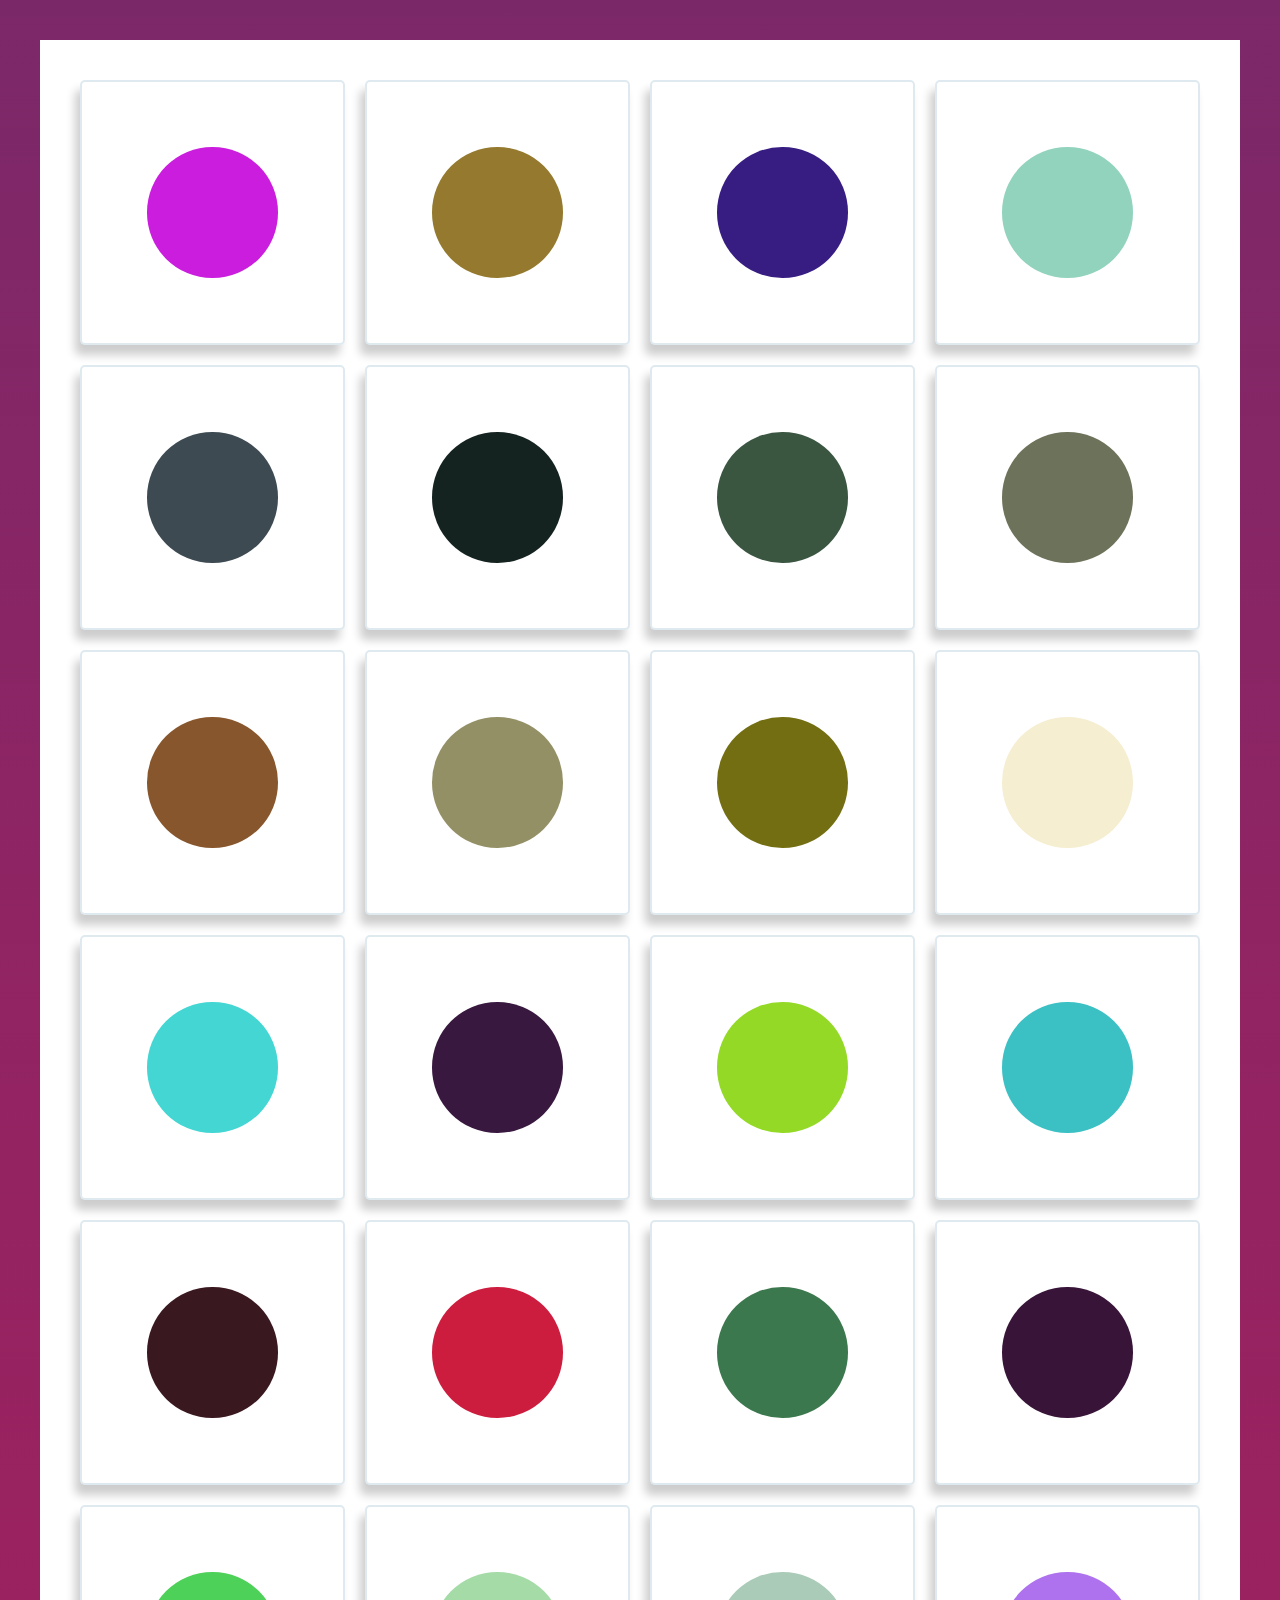
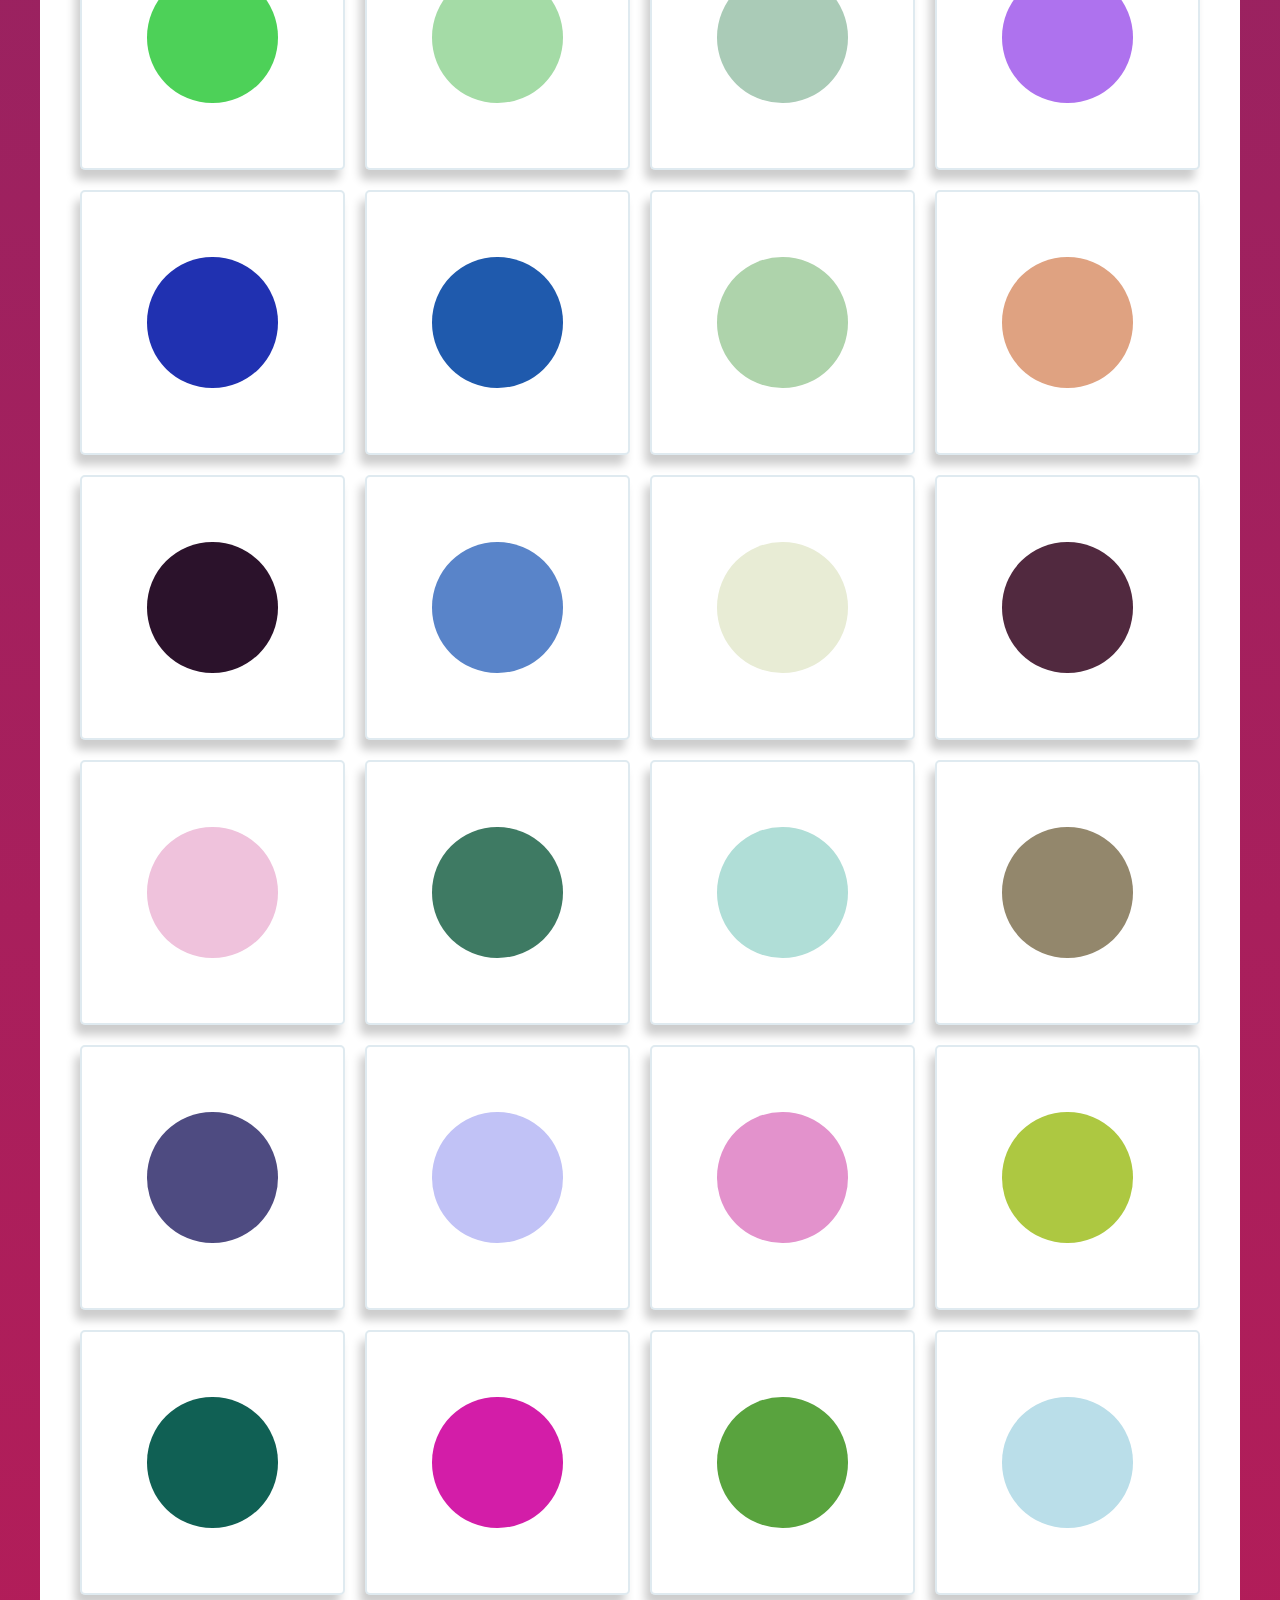
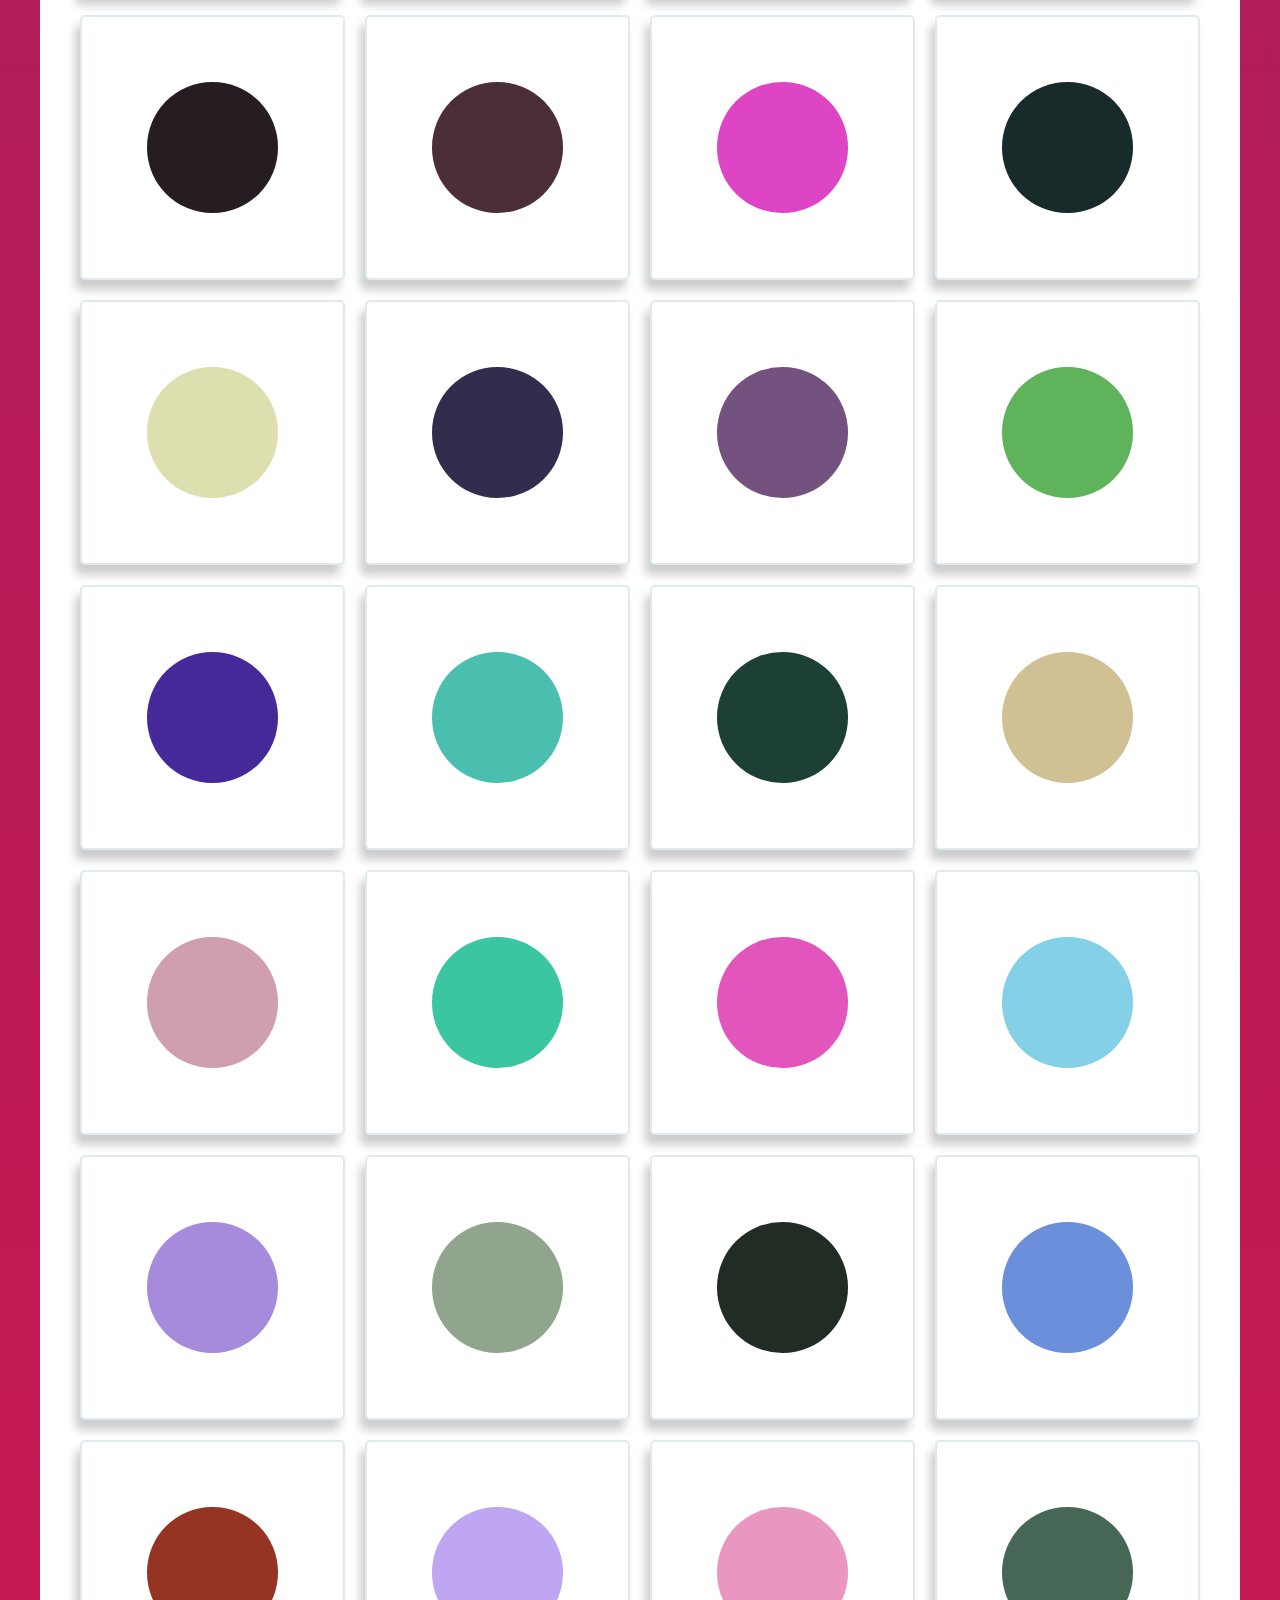
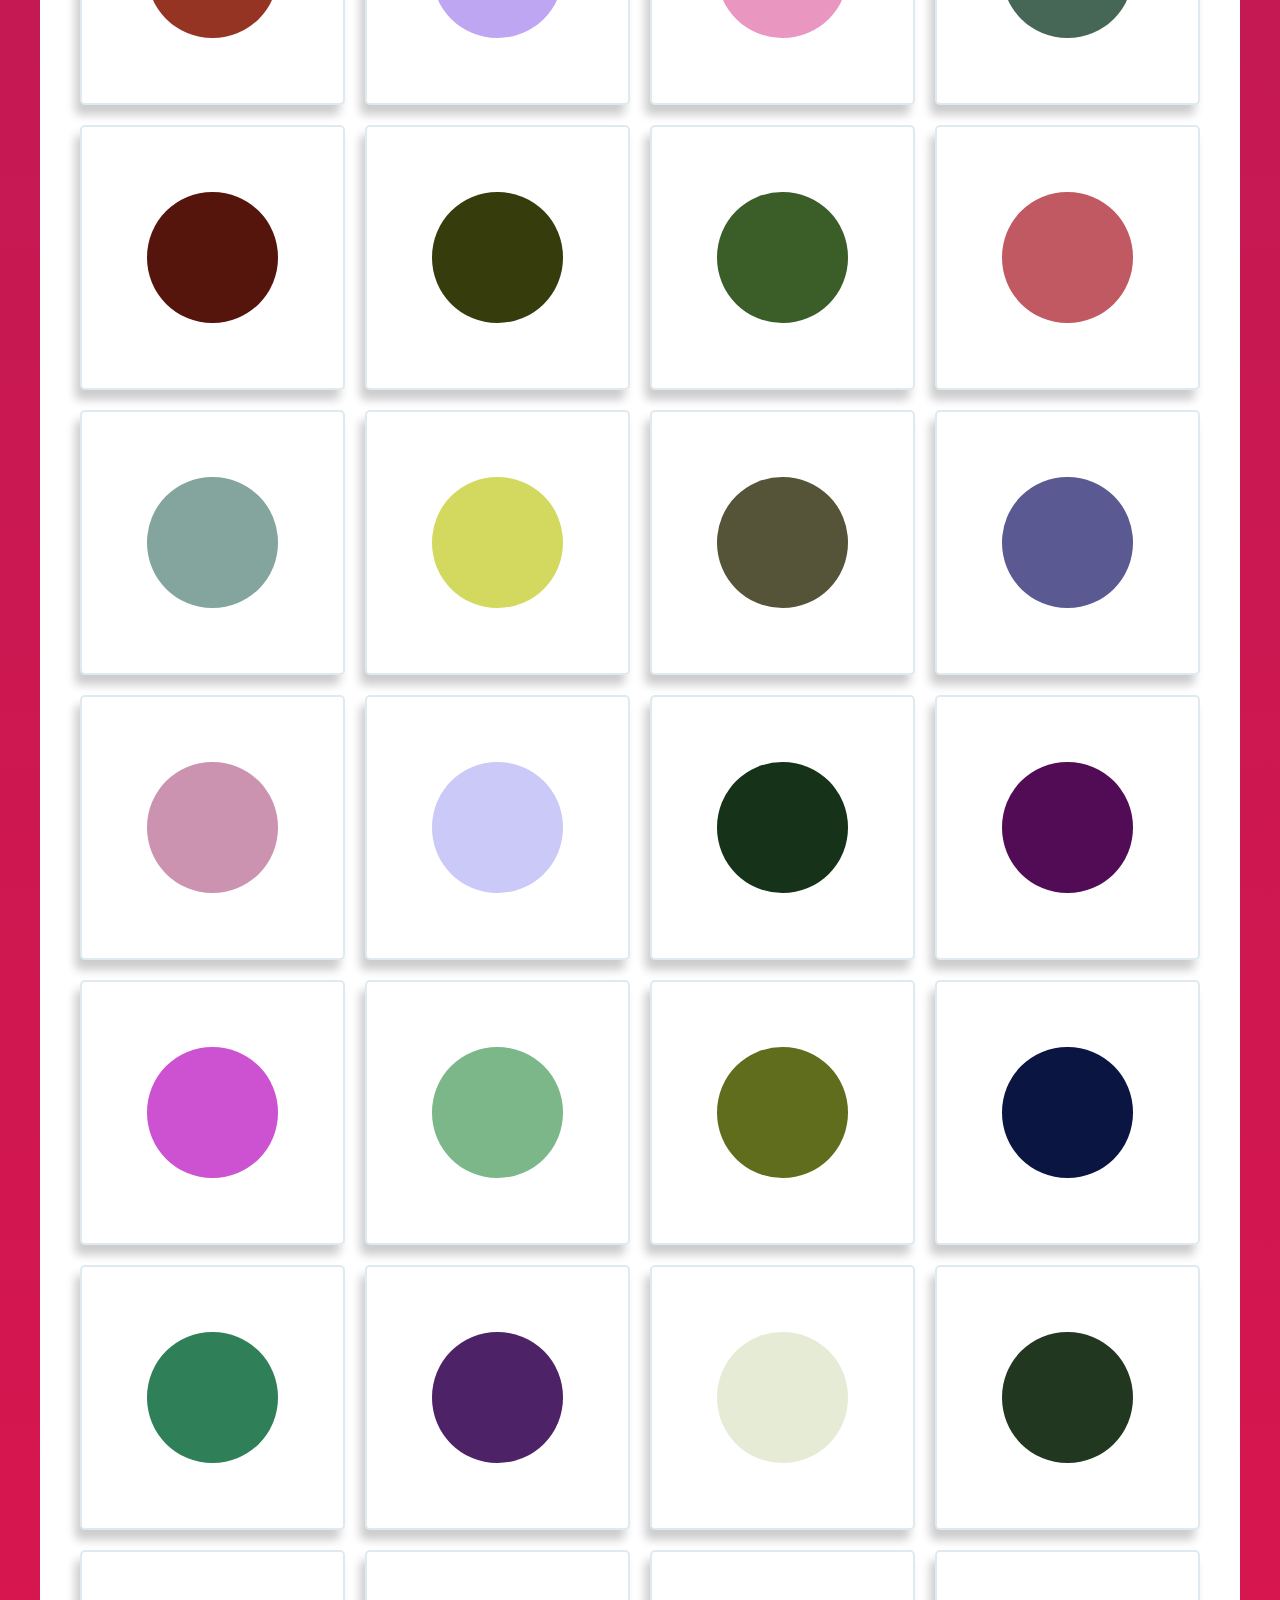
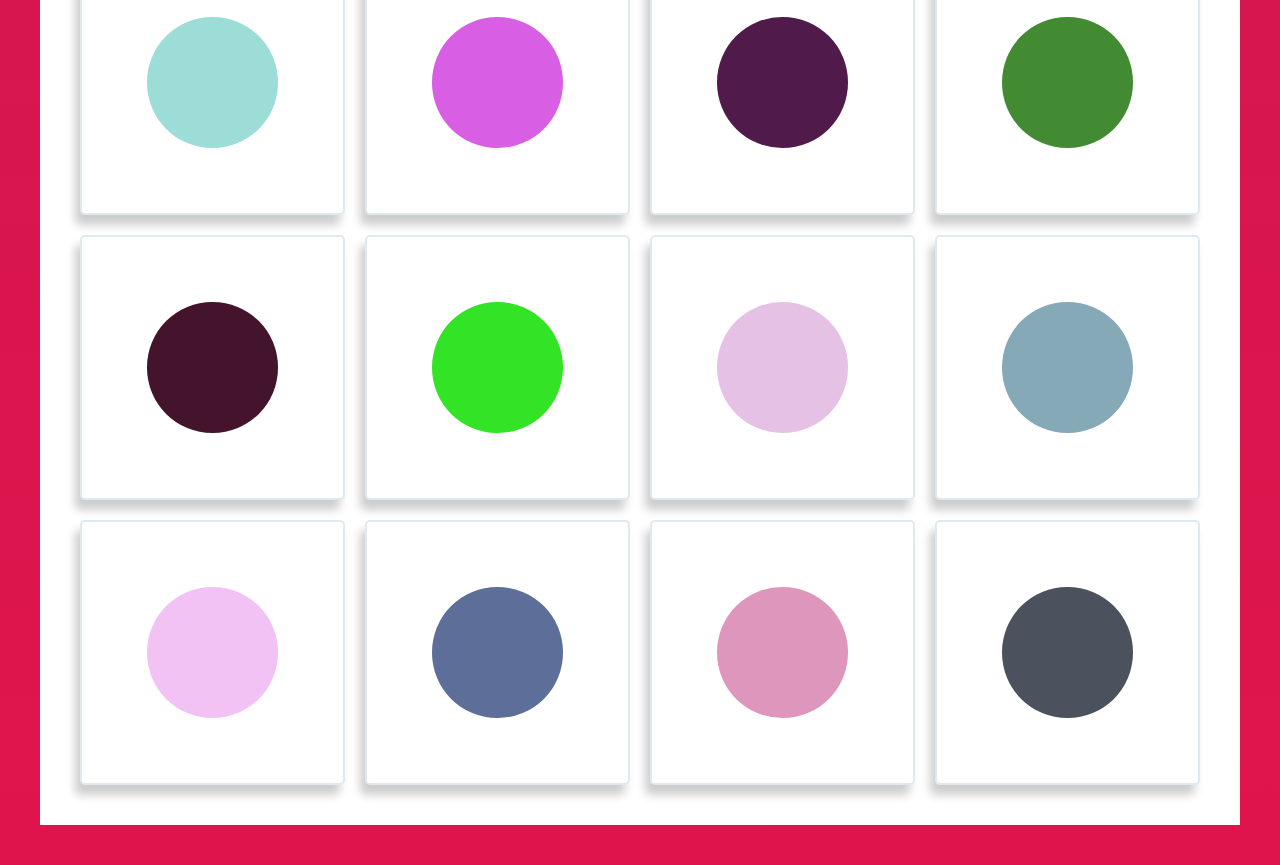
<file: les3-4 - color picker/index.html>
<!DOCTYPE html>
<html lang="en">

<head>
    <meta charset="UTF-8">
    <meta http-equiv="X-UA-Compatible" content="IE=edge">
    <meta name="viewport" content="width=device-width, initial-scale=1.0">
    <link rel="preconnect" href="https://fonts.googleapis.com">
    <link rel="preconnect" href="https://fonts.gstatic.com" crossorigin>
    <link href="https://fonts.googleapis.com/css2?family=Open+Sans:wght@300;400;500&display=swap" rel="stylesheet">
    <link rel="stylesheet" href="css/style.css">
    <script src="js/main.js" defer></script>
    <title>color picker</title>
</head>

<body>
</body>

</html>
</file>
<file: les3-4 - color picker/css/style.css>
*,
*::before,
*::after {
  margin: 0;
  padding: 0;
  box-sizing: border-box;
}

html {
  font-size: 62.5%;
}

body {
  font-size: 2rem;
}

body {
  min-height: 100vh;
  padding: 4rem;
  background: linear-gradient(#7B2869, 40%, #E0144C);
  display: flex;
  justify-content: center;
  align-items: center;
  font-family: "Open sans", sans-serif;
  flex-direction: column;
  gap: 4rem;
}

@keyframes popup {
  from {
    opacity: 0;
  }
  to {
    opacity: 1;
  }
}
@keyframes popupCard {
  from {
    opacity: 0;
    transform: translateY(2rem);
  }
  to {
    opacity: 1;
    transform: translateY(0);
  }
}
.colors {
  display: flex;
  flex-wrap: wrap;
  gap: 2rem;
  list-style: none;
  background: white;
  padding: 4rem;
  max-width: 150rem;
  position: relative;
}
.colors__color {
  width: 25rem;
  aspect-ratio: 1/1;
  flex-grow: 1;
  display: flex;
  justify-content: center;
  align-items: center;
  border: 0.2rem solid rgba(96, 150, 180, 0.2);
  border-radius: 0.5rem;
  box-shadow: -0.5rem 1rem 1rem 0 rgba(0, 0, 0, 0.2);
  overflow: hidden;
  transition: 0.2s;
  position: relative;
  animation-name: popupCard;
  animation-duration: 0.8s;
  animation-fill-mode: backwards;
}
.colors__color:hover {
  cursor: pointer;
  transform: translateY(-0.5rem);
}
.colors__color:nth-of-type(1) {
  animation-delay: 0.1s;
}
.colors__color:nth-of-type(2) {
  animation-delay: 0.2s;
}
.colors__color:nth-of-type(3) {
  animation-delay: 0.3s;
}
.colors__color:nth-of-type(4) {
  animation-delay: 0.4s;
}
.colors__color:nth-of-type(5) {
  animation-delay: 0.5s;
}
.colors__color:nth-of-type(6) {
  animation-delay: 0.6s;
}
.colors__color:nth-of-type(7) {
  animation-delay: 0.7s;
}
.colors__color:nth-of-type(8) {
  animation-delay: 0.8s;
}
.colors__color:nth-of-type(9) {
  animation-delay: 0.9s;
}
.colors__color:nth-of-type(10) {
  animation-delay: 1s;
}
.colors__color:nth-of-type(11) {
  animation-delay: 1.1s;
}
.colors__color:nth-of-type(12) {
  animation-delay: 1.2s;
}
.colors__color:nth-of-type(13) {
  animation-delay: 1.3s;
}
.colors__color:nth-of-type(14) {
  animation-delay: 1.4s;
}
.colors__color:nth-of-type(15) {
  animation-delay: 1.5s;
}
.colors__color:nth-of-type(16) {
  animation-delay: 1.6s;
}
.colors__color:nth-of-type(17) {
  animation-delay: 1.7s;
}
.colors__color:nth-of-type(18) {
  animation-delay: 1.8s;
}
.colors__color:nth-of-type(19) {
  animation-delay: 1.9s;
}
.colors__color:nth-of-type(20) {
  animation-delay: 2s;
}
.colors__color:nth-of-type(21) {
  animation-delay: 2.1s;
}
.colors__color:nth-of-type(22) {
  animation-delay: 2.2s;
}
.colors__color:nth-of-type(23) {
  animation-delay: 2.3s;
}
.colors__color:nth-of-type(24) {
  animation-delay: 2.4s;
}
.colors__color:nth-of-type(25) {
  animation-delay: 2.5s;
}
.colors__color:nth-of-type(26) {
  animation-delay: 2.6s;
}
.colors__color:nth-of-type(27) {
  animation-delay: 2.7s;
}
.colors__color:nth-of-type(28) {
  animation-delay: 2.8s;
}
.colors__color:nth-of-type(29) {
  animation-delay: 2.9s;
}
.colors__color:nth-of-type(30) {
  animation-delay: 3s;
}
.colors__color:nth-of-type(31) {
  animation-delay: 3.1s;
}
.colors__color:nth-of-type(32) {
  animation-delay: 3.2s;
}
.colors__color:nth-of-type(33) {
  animation-delay: 3.3s;
}
.colors__color:nth-of-type(34) {
  animation-delay: 3.4s;
}
.colors__color:nth-of-type(35) {
  animation-delay: 3.5s;
}
.colors__color:nth-of-type(36) {
  animation-delay: 3.6s;
}
.colors__color:nth-of-type(37) {
  animation-delay: 3.7s;
}
.colors__color:nth-of-type(38) {
  animation-delay: 3.8s;
}
.colors__color:nth-of-type(39) {
  animation-delay: 3.9s;
}
.colors__color:nth-of-type(40) {
  animation-delay: 4s;
}
.colors__color:nth-of-type(41) {
  animation-delay: 4.1s;
}
.colors__color:nth-of-type(42) {
  animation-delay: 4.2s;
}
.colors__color:nth-of-type(43) {
  animation-delay: 4.3s;
}
.colors__color:nth-of-type(44) {
  animation-delay: 4.4s;
}
.colors__color:nth-of-type(45) {
  animation-delay: 4.5s;
}
.colors__color:nth-of-type(46) {
  animation-delay: 4.6s;
}
.colors__color:nth-of-type(47) {
  animation-delay: 4.7s;
}
.colors__color:nth-of-type(48) {
  animation-delay: 4.8s;
}
.colors__color:nth-of-type(49) {
  animation-delay: 4.9s;
}
.colors__color:nth-of-type(50) {
  animation-delay: 5s;
}
.colors__color:nth-of-type(51) {
  animation-delay: 5.1s;
}
.colors__color:nth-of-type(52) {
  animation-delay: 5.2s;
}
.colors__color:nth-of-type(53) {
  animation-delay: 5.3s;
}
.colors__color:nth-of-type(54) {
  animation-delay: 5.4s;
}
.colors__color:nth-of-type(55) {
  animation-delay: 5.5s;
}
.colors__color:nth-of-type(56) {
  animation-delay: 5.6s;
}
.colors__color:nth-of-type(57) {
  animation-delay: 5.7s;
}
.colors__color:nth-of-type(58) {
  animation-delay: 5.8s;
}
.colors__color:nth-of-type(59) {
  animation-delay: 5.9s;
}
.colors__color:nth-of-type(60) {
  animation-delay: 6s;
}
.colors__color:nth-of-type(61) {
  animation-delay: 6.1s;
}
.colors__color:nth-of-type(62) {
  animation-delay: 6.2s;
}
.colors__color:nth-of-type(63) {
  animation-delay: 6.3s;
}
.colors__color:nth-of-type(64) {
  animation-delay: 6.4s;
}
.colors__color:nth-of-type(65) {
  animation-delay: 6.5s;
}
.colors__color:nth-of-type(66) {
  animation-delay: 6.6s;
}
.colors__color:nth-of-type(67) {
  animation-delay: 6.7s;
}
.colors__color:nth-of-type(68) {
  animation-delay: 6.8s;
}
.colors__color:nth-of-type(69) {
  animation-delay: 6.9s;
}
.colors__color:nth-of-type(70) {
  animation-delay: 7s;
}
.colors__color:nth-of-type(71) {
  animation-delay: 7.1s;
}
.colors__color:nth-of-type(72) {
  animation-delay: 7.2s;
}
.colors__color:nth-of-type(73) {
  animation-delay: 7.3s;
}
.colors__color:nth-of-type(74) {
  animation-delay: 7.4s;
}
.colors__color:nth-of-type(75) {
  animation-delay: 7.5s;
}
.colors__color:nth-of-type(76) {
  animation-delay: 7.6s;
}
.colors__color:nth-of-type(77) {
  animation-delay: 7.7s;
}
.colors__color:nth-of-type(78) {
  animation-delay: 7.8s;
}
.colors__color:nth-of-type(79) {
  animation-delay: 7.9s;
}
.colors__color:nth-of-type(80) {
  animation-delay: 8s;
}
.colors__color:nth-of-type(81) {
  animation-delay: 8.1s;
}
.colors__color:nth-of-type(82) {
  animation-delay: 8.2s;
}
.colors__color:nth-of-type(83) {
  animation-delay: 8.3s;
}
.colors__color:nth-of-type(84) {
  animation-delay: 8.4s;
}
.colors__color:nth-of-type(85) {
  animation-delay: 8.5s;
}
.colors__color:nth-of-type(86) {
  animation-delay: 8.6s;
}
.colors__color:nth-of-type(87) {
  animation-delay: 8.7s;
}
.colors__color:nth-of-type(88) {
  animation-delay: 8.8s;
}
.colors__color:nth-of-type(89) {
  animation-delay: 8.9s;
}
.colors__color:nth-of-type(90) {
  animation-delay: 9s;
}
.colors__color:nth-of-type(91) {
  animation-delay: 9.1s;
}
.colors__color:nth-of-type(92) {
  animation-delay: 9.2s;
}
.colors__color:nth-of-type(93) {
  animation-delay: 9.3s;
}
.colors__color:nth-of-type(94) {
  animation-delay: 9.4s;
}
.colors__color:nth-of-type(95) {
  animation-delay: 9.5s;
}
.colors__color:nth-of-type(96) {
  animation-delay: 9.6s;
}
.colors__color:nth-of-type(97) {
  animation-delay: 9.7s;
}
.colors__color:nth-of-type(98) {
  animation-delay: 9.8s;
}
.colors__color:nth-of-type(99) {
  animation-delay: 9.9s;
}
.colors__color:nth-of-type(100) {
  animation-delay: 10s;
}
.colors__circle {
  width: 50%;
  height: 50%;
  border-radius: 50%;
  transition: 0.2s transform;
}
.colors__circle--selected {
  transform: scale(3);
}
.colors__text {
  position: absolute;
  font-weight: 300;
  animation-name: popup;
  animation-duration: 0.6s;
  display: none;
}
.colors__circle--selected + .colors__text {
  display: block;
}

@media screen and (max-width: 62.5rem) {
  .colors__color {
    width: 18rem;
  }
}
@media screen and (max-width: 50rem) {
  body {
    padding: 2rem;
  }
  .colors__color {
    width: 12rem;
  }
}

/*# sourceMappingURL=style.css.map */
</file>
